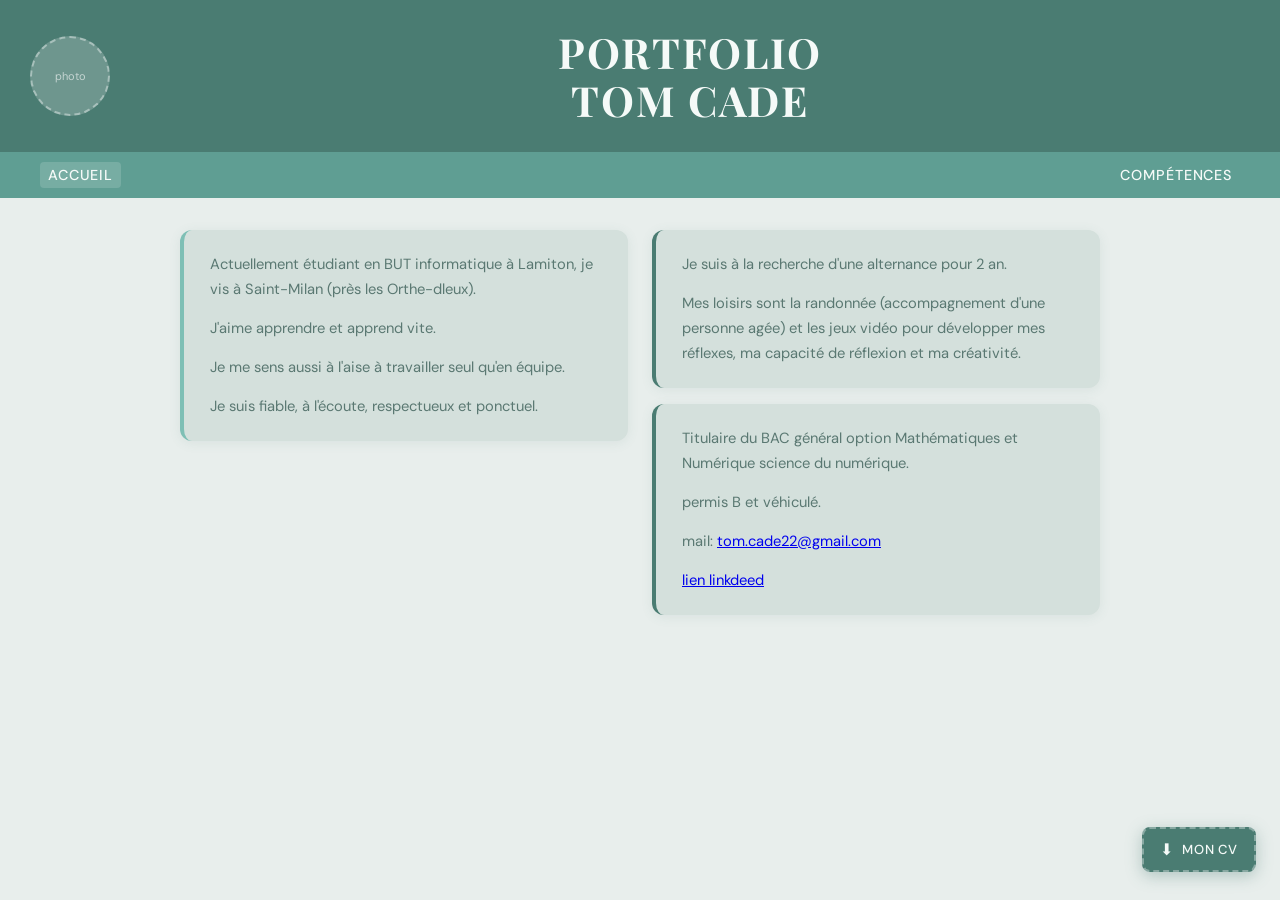
<file: site/index.html>
<!DOCTYPE html>
<html lang="fr">
<head>
  <meta charset="UTF-8" />
  <meta name="viewport" content="width=device-width, initial-scale=1.0"/>
  <title>Portfolio Tom Cade – Accueil</title>
  <link href="https://fonts.googleapis.com/css2?family=Playfair+Display:wght@700&family=DM+Sans:wght@300;400;500&display=swap" rel="stylesheet"/>
  <link rel="stylesheet" href="style.css"/>
</head>
<body class="page-accueil">

  <header>
    <div class="header-photo">
      <div class="photo-placeholder">photo</div>
    </div>
    <div class="header-title">
      <h1>PORTFOLIO<br>TOM CADE</h1>
    </div>
  </header>

  <nav>
    <a href="accueil.html" class="active">accueil</a>
    <a href="competences.html">compétences</a>
  </nav>

  <main>
    <div class="col-left">
      <div class="card">
        <p>Actuellement étudiant en BUT informatique à Lamiton, je vis à Saint-Milan (près les Orthe-dleux).</p>
        <p>J'aime apprendre et apprend vite.</p>
        <p>Je me sens aussi à l'aise à travailler seul qu'en équipe.</p>
        <p>Je suis fiable, à l'écoute, respectueux et ponctuel.</p>
      </div>
    </div>
    <div class="col-right">
      <div class="card">
        <p>Je suis à la recherche d'une alternance pour 2 an.</p>
        <p>Mes loisirs sont la randonnée (accompagnement d'une personne agée) et les jeux vidéo pour développer mes réflexes, ma capacité de réflexion et ma créativité.</p>
      </div>
      <div class="card">
        <p>Titulaire du BAC général option Mathématiques et Numérique science du numérique.</p>
        <p>permis B et véhiculé.</p>
        <p>mail: <a href = "mailo: tom.cade22@gmail.com">tom.cade22@gmail.com</a></p>
        <p><a href="www.linkedin.com/in/tom-cade-b745313ba">lien linkdeed</a>  </p>
      </div>
    </div>
  </main>



  <!-- ★ Remplace "CV_Tom_Cade.pdf" par le vrai nom de ton fichier CV -->
  <div class="cv-download">
    <a href="fichier_télécharger/CV_TOM_CADE.pdf" download title="CV TOM CADE">
      <span class="cv-icon">⬇</span> Mon CV
    </a>
  </div>

</body>
</html>
</file>
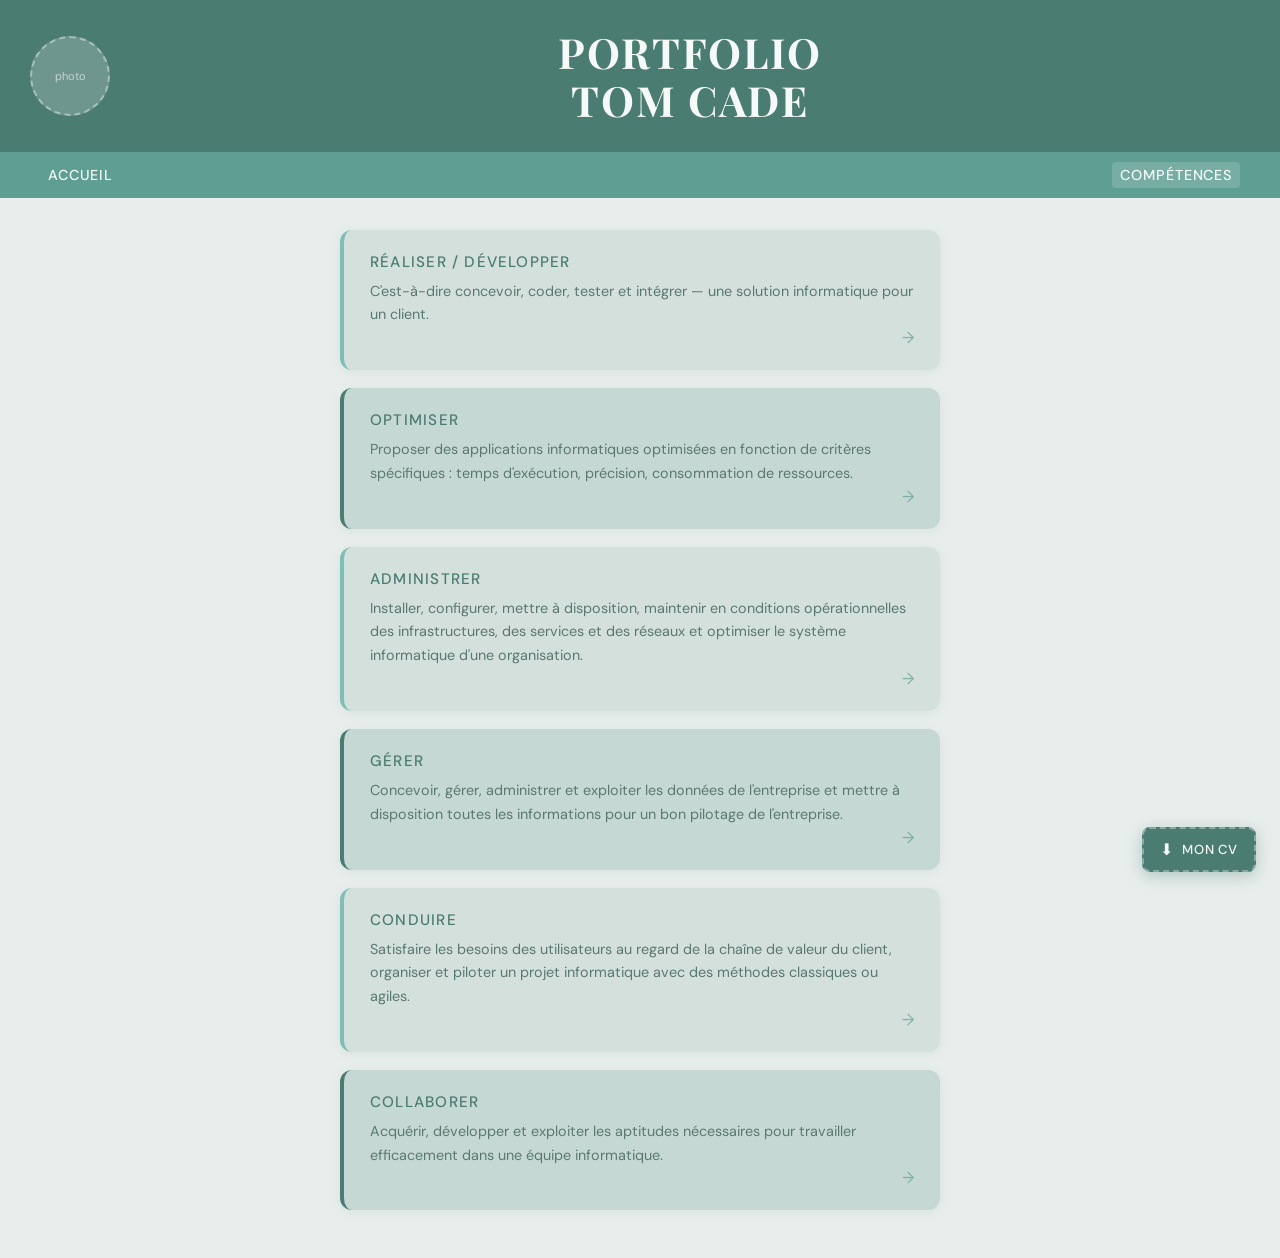
<file: site/competences.html>
<!DOCTYPE html>
<html lang="fr">
<head>
  <meta charset="UTF-8" />
  <meta name="viewport" content="width=device-width, initial-scale=1.0"/>
  <title>Portfolio Tom Cade – Compétences</title>
  <link href="https://fonts.googleapis.com/css2?family=Playfair+Display:wght@700&family=DM+Sans:wght@300;400;500&display=swap" rel="stylesheet"/>
  <link rel="stylesheet" href="style.css"/>
</head>
<body class="page-competences">

  <header>
    <div class="header-photo">
      <div class="photo-placeholder">photo</div>
    </div>
    <div class="header-title">
      <h1>PORTFOLIO<br>TOM CADE</h1>
    </div>
  </header>

  <nav>
    <a href="index.html">accueil</a>
    <a href="competences.html" class="active">compétences</a>
  </nav>

  <main>
    <a href="detail_competence_réaliser.html" class="card comp-card comp-link">
      <h2>Réaliser / Développer</h2>
      <p>C'est-à-dire concevoir, coder, tester et intégrer — une solution informatique pour un client.</p>
    </a>
    <a href="detail_competence_optimise.html" class="card comp-card comp-link">
      <h2>Optimiser</h2>
      <p>Proposer des applications informatiques optimisées en fonction de critères spécifiques : temps d'exécution, précision, consommation de ressources.</p>
    </a>
    <a href="detail_competence_administre.html" class="card comp-card comp-link">
      <h2>Administrer</h2>
      <p>Installer, configurer, mettre à disposition, maintenir en conditions opérationnelles des infrastructures, des services et des réseaux et optimiser le système informatique d'une organisation.</p>
    </a>
    <a href="detail_competence_gerer.html" class="card comp-card comp-link">
      <h2>Gérer</h2>
      <p>Concevoir, gérer, administrer et exploiter les données de l'entreprise et mettre à disposition toutes les informations pour un bon pilotage de l'entreprise.</p>
    </a>
    <a href="detail_competence_conduire.html" class="card comp-card comp-link">
      <h2>Conduire</h2>
      <p>Satisfaire les besoins des utilisateurs au regard de la chaîne de valeur du client, organiser et piloter un projet informatique avec des méthodes classiques ou agiles.</p>
    </a>
    <a href="detail_competence_collaborer.html" class="card comp-card comp-link">
      <h2>Collaborer</h2>
      <p>Acquérir, développer et exploiter les aptitudes nécessaires pour travailler efficacement dans une équipe informatique.</p>
    </a>
  </main>



  
  <!-- ★ Remplace "CV_Tom_Cade.pdf" par le vrai nom de ton fichier CV -->
  <div class="cv-download">
    <a href="fichier_télécharger/CV_TOM_CADE.pdf" download title="CV TOM CADE">
      <span class="cv-icon">⬇</span> Mon CV
    </a>
  </div>

</body>
</html>
</file>
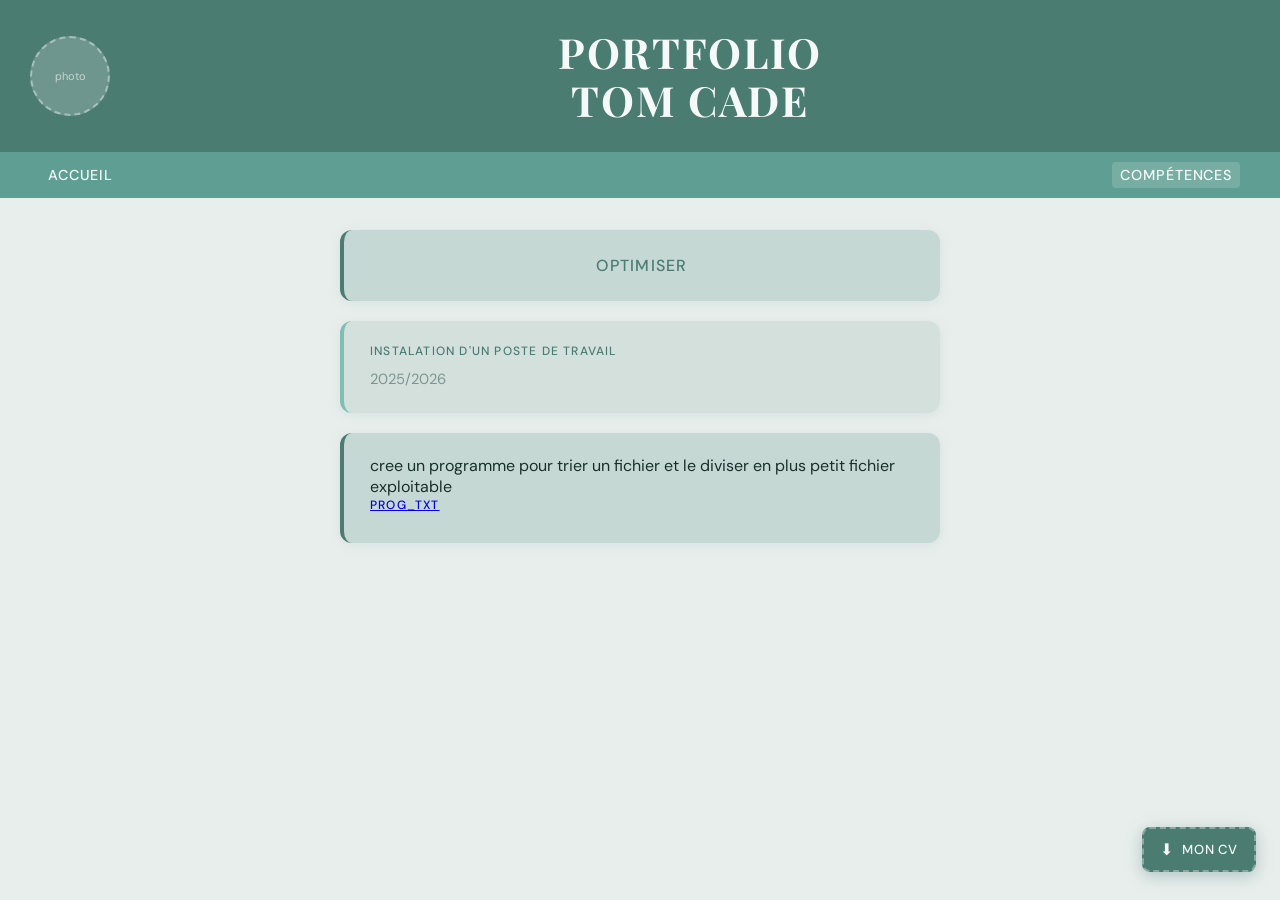
<file: site/detail_competence_administre.html>
<!DOCTYPE html>
<html lang="fr">
<head>
  <meta charset="UTF-8" />
  <meta name="viewport" content="width=device-width, initial-scale=1.0"/>
  <title>Portfolio Tom Cade – Détail compétence</title>
  <link href="https://fonts.googleapis.com/css2?family=Playfair+Display:wght@700&family=DM+Sans:wght@300;400;500&display=swap" rel="stylesheet"/>
  <link rel="stylesheet" href="style.css"/>
</head>
<body class="page-detail">

  <header>
    <div class="header-photo">
      <div class="photo-placeholder">photo</div>
    </div>
    <div class="header-title">
      <h1>PORTFOLIO<br>TOM CADE</h1>
    </div>
  </header>

  <nav>
    <a href="index.html">accueil</a>
    <a href="competences.html" class="active">compétences</a>
  </nav>

  <main>
    <div class="card card-title">
      <p>OPtimiser</p>
    </div>
    <div class="card card-project-header">
      <div class="card-label">instalation d'un poste de travail</div>
      <input type="text" placeholder="2025/2026 " />
    </div>
    <div class="card card-project-body">
      <div>cree un programme pour trier un fichier et le diviser en plus petit fichier exploitable </div>
      <div class="card-label" ><a href="fichier_télécharger/prog_txt" download>prog_txt</a></div>
    </div>
  </main>




  <!-- ★ Remplace "CV_Tom_Cade.pdf" par le vrai nom de ton fichier CV -->
  <div class="cv-download">
    <a href="fichier_télécharger/CV_TOM_CADE.pdf" download title="CV TOM CADE">
      <span class="cv-icon">⬇</span> Mon CV
    </a>
  </div>

</body>
</html>
</file>
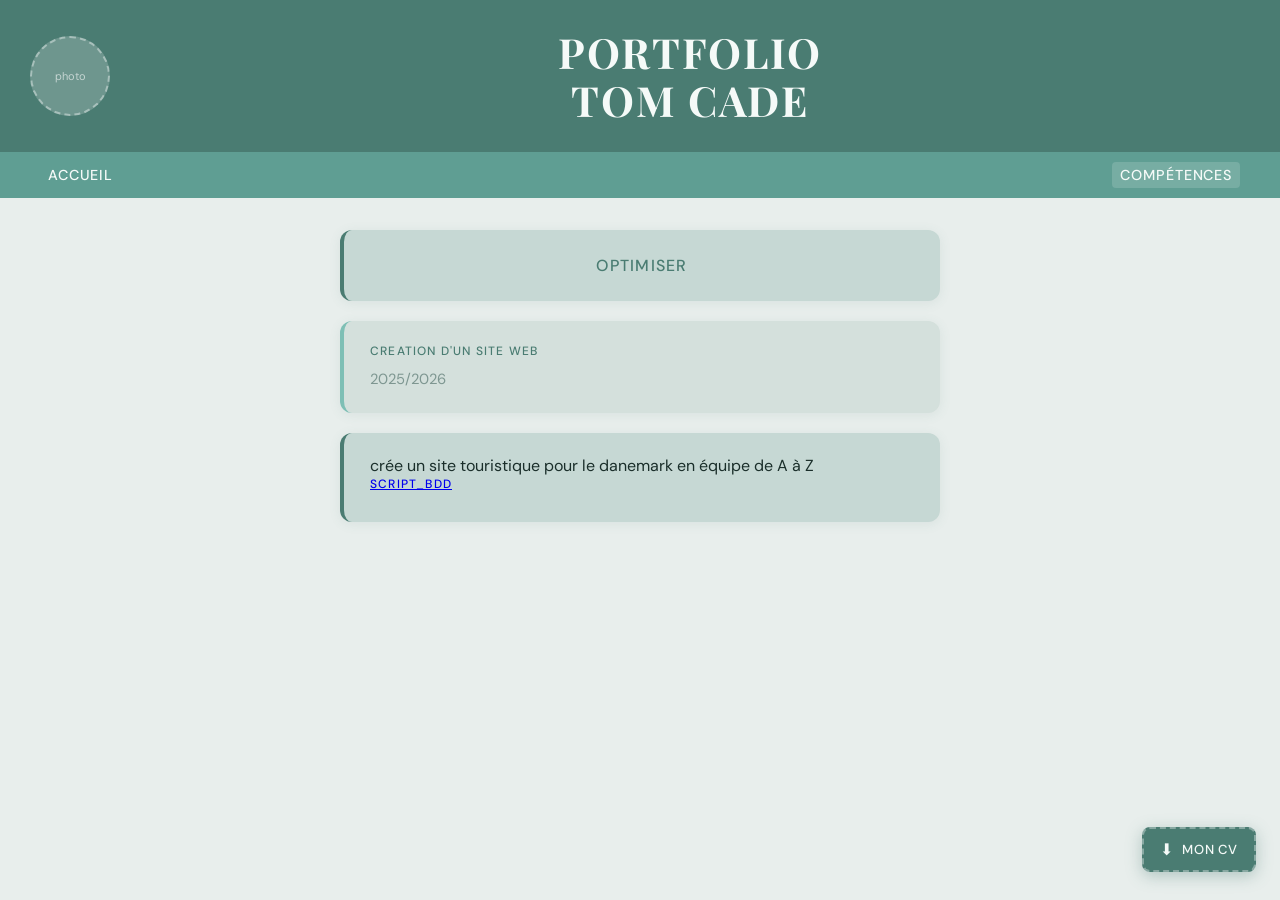
<file: site/detail_competence_collaborer.html>
<!DOCTYPE html>
<html lang="fr">
<head>
  <meta charset="UTF-8" />
  <meta name="viewport" content="width=device-width, initial-scale=1.0"/>
  <title>Portfolio Tom Cade – Détail compétence</title>
  <link href="https://fonts.googleapis.com/css2?family=Playfair+Display:wght@700&family=DM+Sans:wght@300;400;500&display=swap" rel="stylesheet"/>
  <link rel="stylesheet" href="style.css"/>
</head>
<body class="page-detail">

  <header>
    <div class="header-photo">
      <div class="photo-placeholder">photo</div>
    </div>
    <div class="header-title">
      <h1>PORTFOLIO<br>TOM CADE</h1>
    </div>
  </header>

  <nav>
    <a href="index.html">accueil</a>
    <a href="competences.html" class="active">compétences</a>
  </nav>

  <main>
    <div class="card card-title">
      <p>OPtimiser</p>
    </div>
    <div class="card card-project-header">
      <div class="card-label">Creation d'un site web</div>
      <input type="text" placeholder="2025/2026 " />
    </div>
    <div class="card card-project-body">
      <div>crée un site touristique pour le danemark en équipe de A à Z</div>
      <div class="card-label" ><a href="fichier_télécharger/site.zip" download>script_bdd</a></div>
    </div>
  </main>




  <!-- ★ Remplace "CV_Tom_Cade.pdf" par le vrai nom de ton fichier CV -->
  <div class="cv-download">
    <a href="fichier_télécharger/CV_TOM_CADE.pdf" download title="CV TOM CADE">
      <span class="cv-icon">⬇</span> Mon CV
    </a>
  </div>

</body>
</html>
</file>
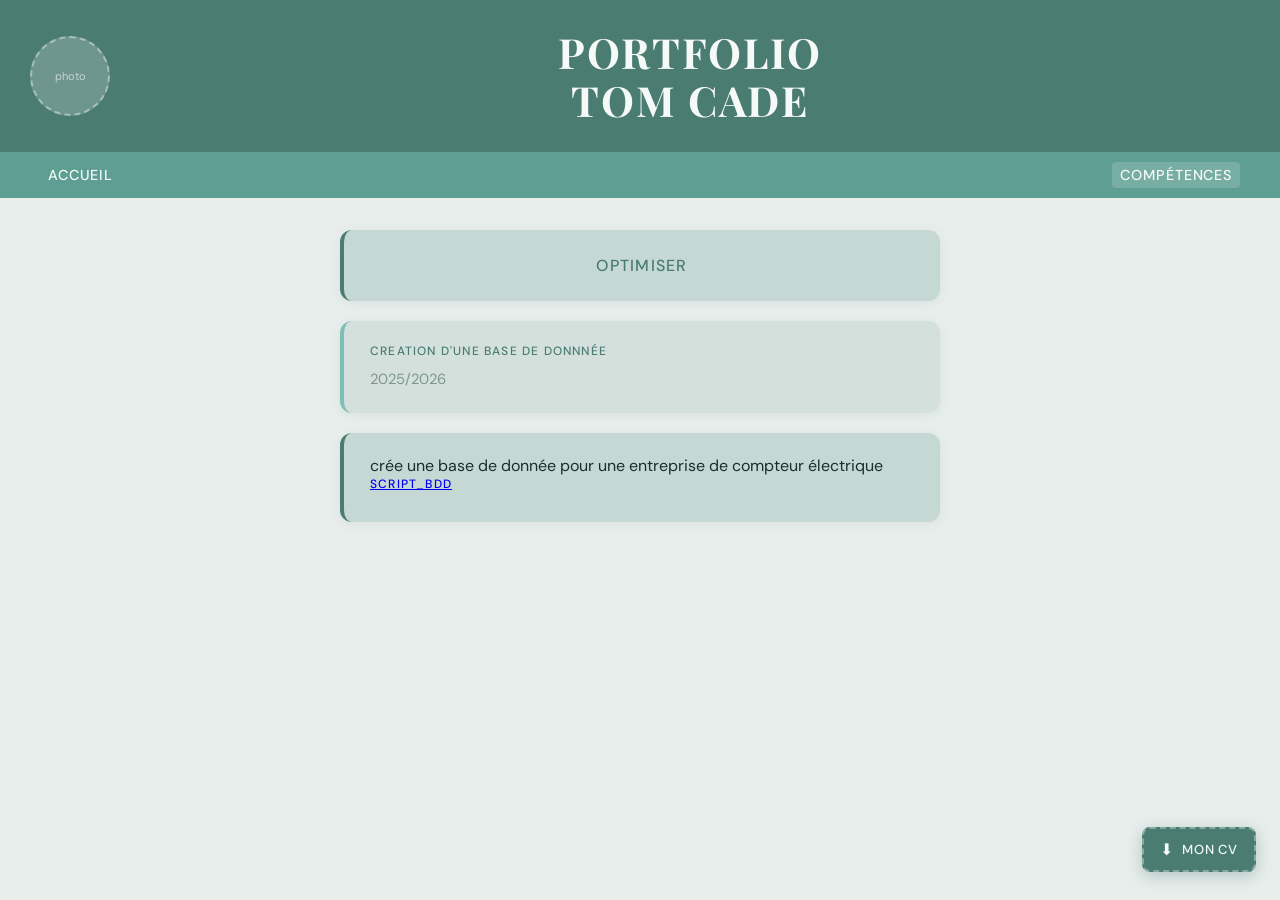
<file: site/detail_competence_gerer.html>
<!DOCTYPE html>
<html lang="fr">
<head>
  <meta charset="UTF-8" />
  <meta name="viewport" content="width=device-width, initial-scale=1.0"/>
  <title>Portfolio Tom Cade – Détail compétence</title>
  <link href="https://fonts.googleapis.com/css2?family=Playfair+Display:wght@700&family=DM+Sans:wght@300;400;500&display=swap" rel="stylesheet"/>
  <link rel="stylesheet" href="style.css"/>
</head>
<body class="page-detail">

  <header>
    <div class="header-photo">
      <div class="photo-placeholder">photo</div>
    </div>
    <div class="header-title">
      <h1>PORTFOLIO<br>TOM CADE</h1>
    </div>
  </header>

  <nav>
    <a href="index.html">accueil</a>
    <a href="competences.html" class="active">compétences</a>
  </nav>

  <main>
    <div class="card card-title">
      <p>OPtimiser</p>
    </div>
    <div class="card card-project-header">
      <div class="card-label">Creation d'une base de donnnée</div>
      <input type="text" placeholder="2025/2026 " />
    </div>
    <div class="card card-project-body">
      <div>crée une base de donnée pour une entreprise de compteur électrique</div>
      <div class="card-label" ><a href="fichier_télécharger/script_sae" download>script_bdd</a></div>
    </div>
  </main>




  <!-- ★ Remplace "CV_Tom_Cade.pdf" par le vrai nom de ton fichier CV -->
  <div class="cv-download">
    <a href="fichier_télécharger/CV_TOM_CADE.pdf" download title="CV TOM CADE">
      <span class="cv-icon">⬇</span> Mon CV
    </a>
  </div>

</body>
</html>
</file>
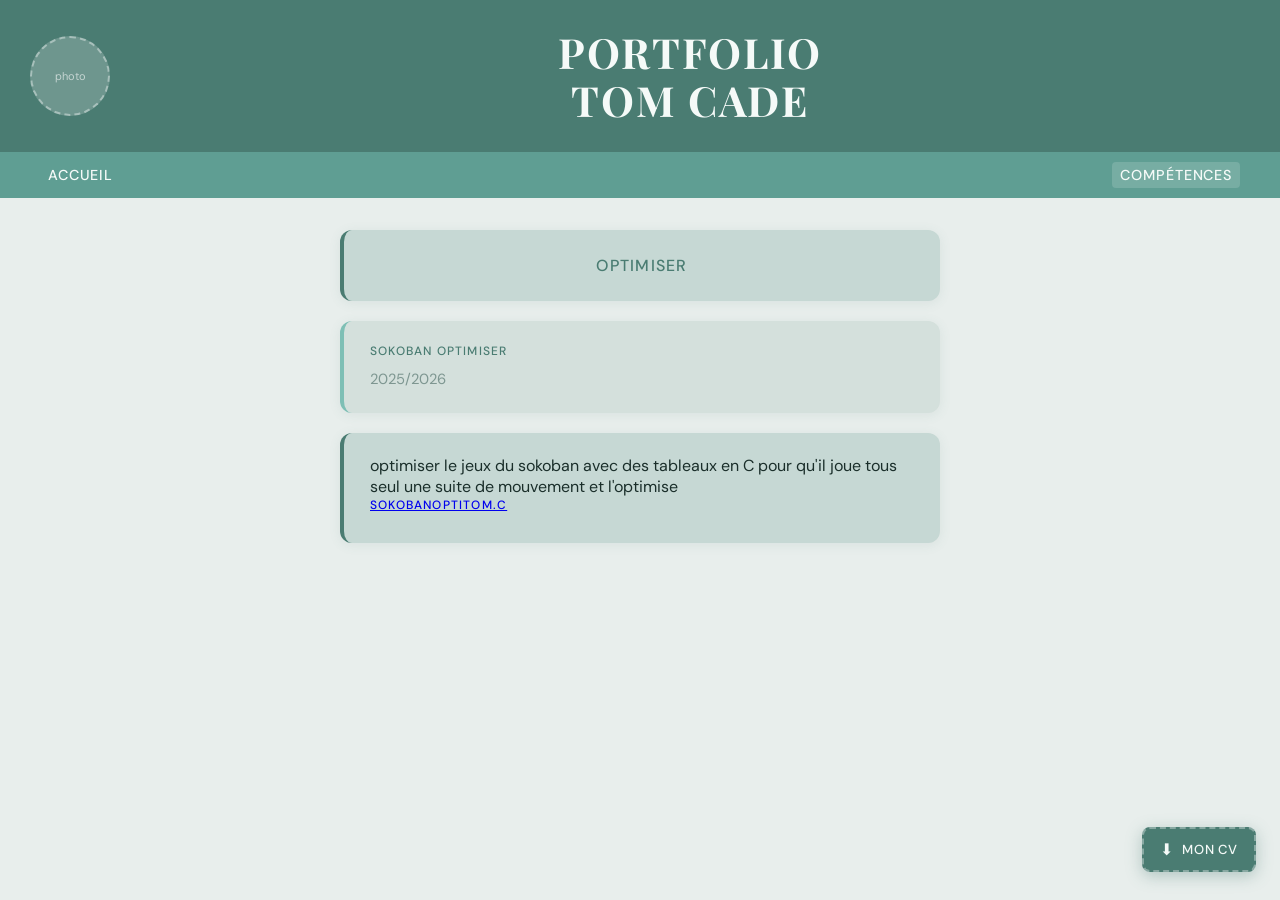
<file: site/detail_competence_optimise.html>
<!DOCTYPE html>
<html lang="fr">
<head>
  <meta charset="UTF-8" />
  <meta name="viewport" content="width=device-width, initial-scale=1.0"/>
  <title>Portfolio Tom Cade – Détail compétence</title>
  <link href="https://fonts.googleapis.com/css2?family=Playfair+Display:wght@700&family=DM+Sans:wght@300;400;500&display=swap" rel="stylesheet"/>
  <link rel="stylesheet" href="style.css"/>
</head>
<body class="page-detail">

  <header>
    <div class="header-photo">
      <div class="photo-placeholder">photo</div>
    </div>
    <div class="header-title">
      <h1>PORTFOLIO<br>TOM CADE</h1>
    </div>
  </header>

  <nav>
    <a href="index.html">accueil</a>
    <a href="competences.html" class="active">compétences</a>
  </nav>

  <main>
    <div class="card card-title">
      <p>OPtimiser</p>
    </div>
    <div class="card card-project-header">
      <div class="card-label">Sokoban Optimiser</div>
      <input type="text" placeholder="2025/2026 " />
    </div>
    <div class="card card-project-body">
      <div>optimiser le jeux du sokoban avec des tableaux en C pour qu'il joue tous seul une suite de mouvement et l'optimise </div>
      <div class="card-label" ><a href="fichier_télécharger/sokobanOptiTom.c" download>sokobanOptiTom.c</a></div>
    </div>
  </main>




  <!-- ★ Remplace "CV_Tom_Cade.pdf" par le vrai nom de ton fichier CV -->
  <div class="cv-download">
    <a href="fichier_télécharger/CV_TOM_CADE.pdf" download title="CV TOM CADE">
      <span class="cv-icon">⬇</span> Mon CV
    </a>
  </div>

</body>
</html>
</file>
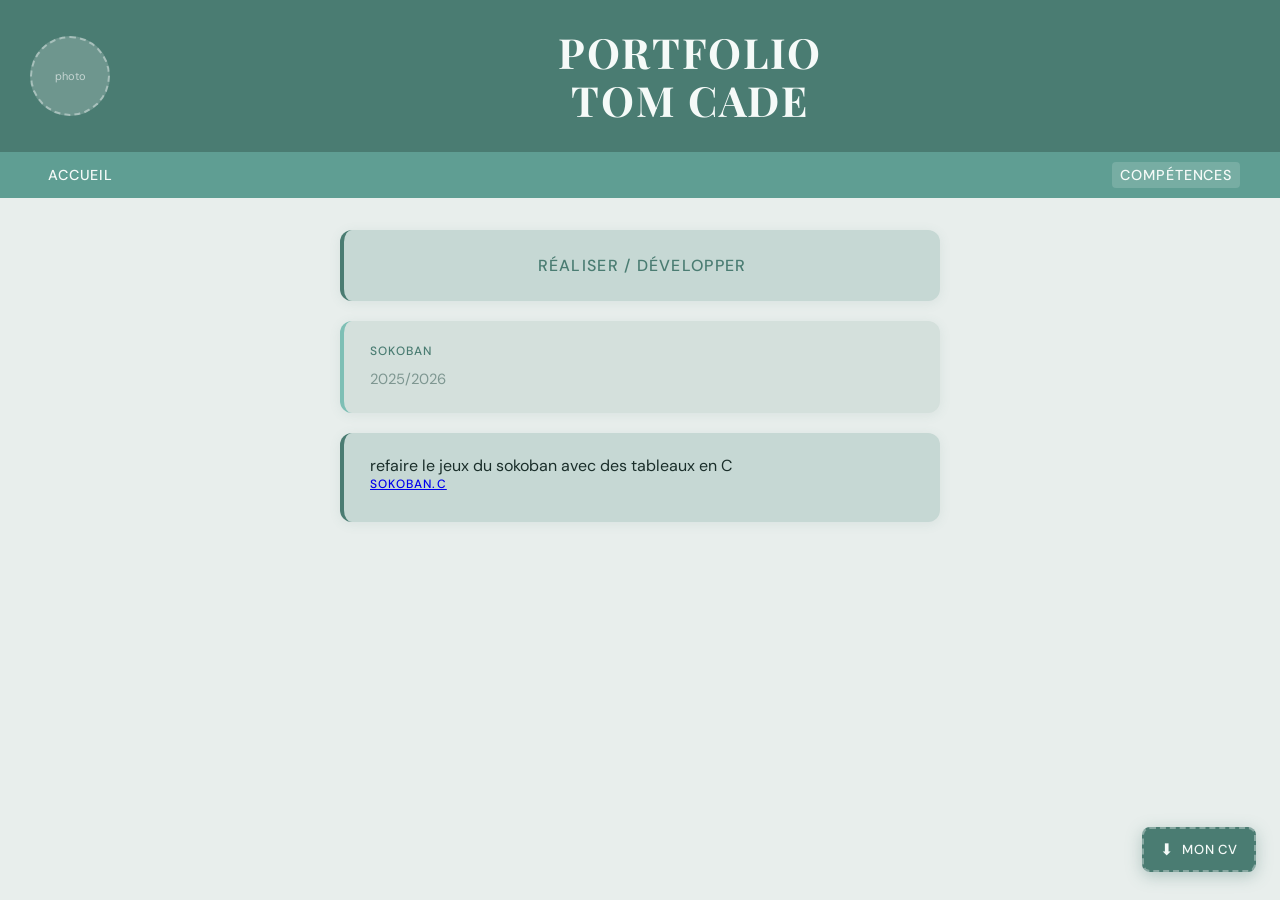
<file: site/detail_competence_réaliser.html>
<!DOCTYPE html>
<html lang="fr">
<head>
  <meta charset="UTF-8" />
  <meta name="viewport" content="width=device-width, initial-scale=1.0"/>
  <title>Portfolio Tom Cade – Détail compétence</title>
  <link href="https://fonts.googleapis.com/css2?family=Playfair+Display:wght@700&family=DM+Sans:wght@300;400;500&display=swap" rel="stylesheet"/>
  <link rel="stylesheet" href="style.css"/>
</head>
<body class="page-detail">

  <header>
    <div class="header-photo">
      <div class="photo-placeholder">photo</div>
    </div>
    <div class="header-title">
      <h1>PORTFOLIO<br>TOM CADE</h1>
    </div>
  </header>

  <nav>
    <a href="index.html">accueil</a>
    <a href="competences.html" class="active">compétences</a>
  </nav>

  <main>
    <div class="card card-title">
      <p>Réaliser / Développer</p>
    </div>
    <div class="card card-project-header">
      <div class="card-label">Sokoban</div>
      <input type="text" placeholder="2025/2026 " />
    </div>
    <div class="card card-project-body">
      <div>refaire le jeux du sokoban avec des tableaux en C </div>
      <div class="card-label" ><a href="fichier_télécharger/sokoban.c" download>sokoban.c</a></div>
    </div>
  </main>





  <!-- ★ Remplace "CV_Tom_Cade.pdf" par le vrai nom de ton fichier CV -->
  <div class="cv-download">
    <a href="fichier_télécharger/CV_TOM_CADE.pdf" download title="CV TOM CADE">
      <span class="cv-icon">⬇</span> Mon CV
    </a>
  </div>

</body>
</html>
</file>
<file: site/style.css>
/* ── RESET ── */
*, *::before, *::after { box-sizing: border-box; margin: 0; padding: 0; }

/* ── VARIABLES ── */
:root {
  --teal-dark:  #4a7c72;
  --teal-mid:   #5f9e93;
  --teal-light: #7ebfb5;
  --bg:         #e8eeec;
  --card-bg:    #d4e0dc;
  --card-alt:   #c6d8d4;
  --text:       #1a2e2a;
  --muted:      #5a7872;
  --white:      #f5faf8;
}

/* ── BASE ── */
body {
  font-family: 'DM Sans', sans-serif;
  background: var(--bg);
  color: var(--text);
  min-height: 100vh;
}

/* ── HEADER ── */
header {
  background: var(--teal-dark);
  display: grid;
  grid-template-columns: 140px 1fr;
  align-items: center;
  padding: 28px 40px 28px 0;
  min-height: 120px;
}

.header-photo {
  display: flex;
  align-items: center;
  justify-content: center;
}

.photo-placeholder {
  width: 80px;
  height: 80px;
  border-radius: 50%;
  background: rgba(255,255,255,0.2);
  border: 2px dashed rgba(255,255,255,0.4);
  display: flex;
  align-items: center;
  justify-content: center;
  color: rgba(255,255,255,0.6);
  font-size: 11px;
  text-align: center;
}

.header-title { text-align: center; }

header h1 {
  font-family: 'Playfair Display', serif;
  font-size: clamp(1.6rem, 4vw, 2.6rem);
  color: var(--white);
  letter-spacing: 0.04em;
  line-height: 1.15;
}

/* ── NAV ── */
nav {
  background: var(--teal-mid);
  display: flex;
  justify-content: space-between;
  align-items: center;
  padding: 0 40px;
  height: 46px;
}

nav a {
  color: var(--white);
  text-decoration: none;
  font-size: 0.9rem;
  font-weight: 500;
  letter-spacing: 0.06em;
  text-transform: uppercase;
  padding: 4px 8px;
  border-radius: 4px;
  transition: background 0.2s;
}

nav a:hover,
nav a.active { background: rgba(255,255,255,0.15); }

/* ── SCROLL INDICATOR (carré fixe qui suit la page) ── */
.scroll-indicator {
  position: fixed;
  right: 18px;
  top: 50%;
  transform: translateY(-50%);
  width: 10px;
  height: 10px;
  background: var(--teal-dark);
  border-radius: 2px;
  opacity: 0.7;
  transition: top 0.1s linear;
  z-index: 999;
}

/* ── CARD COMMUNE ── */
.card {
  background: var(--card-bg);
  border-radius: 12px;
  padding: 22px 26px;
  box-shadow: 0 2px 12px rgba(74,124,114,0.1);
  border-left: 4px solid var(--teal-light);
}

/* ══════════════════════════════
   PAGE ACCUEIL
══════════════════════════════ */
.page-accueil main {
  display: grid;
  grid-template-columns: 1fr 1fr;
  gap: 24px;
  padding: 32px 40px;
  max-width: 1000px;
  margin: 0 auto;
  align-items: start;
}

.col-left .card { border-left-color: var(--teal-light); }

.col-right {
  display: flex;
  flex-direction: column;
  gap: 16px;
}

.col-right .card { border-left-color: var(--teal-dark); }

.card p {
  font-size: 0.92rem;
  line-height: 1.7;
  color: var(--muted);
  margin-bottom: 14px;
}

.card p:last-child { margin-bottom: 0; }

.watermark {
  font-size: 0.7rem;
  color: rgba(90,120,114,0.4);
  text-transform: uppercase;
  letter-spacing: 0.1em;
  margin-bottom: 6px;
}

/* ══════════════════════════════
   PAGE COMPÉTENCES
══════════════════════════════ */
.page-competences main {
  max-width: 680px;
  margin: 0 auto;
  padding: 32px 40px 48px;
  display: flex;
  flex-direction: column;
  gap: 18px;
}

.comp-card {
  border-left: 4px solid var(--teal-light);
  transition: transform 0.18s, box-shadow 0.18s;
  cursor: default;
}

.comp-card:hover {
  transform: translateX(4px);
  box-shadow: 0 4px 20px rgba(74,124,114,0.2);
}

.comp-card:nth-child(even) {
  background: var(--card-alt);
  border-left-color: var(--teal-dark);
}

/* Cartes compétences cliquables */
a.comp-link {
  display: block;
  text-decoration: none;
  color: inherit;
  cursor: pointer;
}

a.comp-link:hover {
  transform: translateX(6px);
  box-shadow: 0 4px 20px rgba(74,124,114,0.25);
}

a.comp-link::after {
  content: '→';
  float: right;
  color: var(--teal-mid);
  font-size: 1rem;
  opacity: 0.7;
  transition: opacity 0.2s, transform 0.2s;
}

a.comp-link:hover::after {
  opacity: 1;
  transform: translateX(4px);
}

.comp-card h2 {
  font-size: 0.95rem;
  font-weight: 500;
  color: var(--teal-dark);
  text-transform: uppercase;
  letter-spacing: 0.08em;
  margin-bottom: 8px;
}

.comp-card p {
  font-size: 0.9rem;
  line-height: 1.65;
  color: var(--muted);
}

/* ══════════════════════════════
   PAGE DÉTAIL COMPÉTENCE
══════════════════════════════ */
.page-detail main {
  max-width: 680px;
  margin: 0 auto;
  padding: 32px 40px 48px;
  display: flex;
  flex-direction: column;
  gap: 20px;
}

.card-label {
  font-size: 0.75rem;
  font-weight: 500;
  text-transform: uppercase;
  letter-spacing: 0.1em;
  color: var(--teal-dark);
  margin-bottom: 8px;
}

.card-title {
  background: var(--card-alt);
  border-left-color: var(--teal-dark);
  text-align: center;
}

.card-title p {
  font-size: 1rem;
  font-weight: 500;
  color: var(--teal-dark);
  text-transform: uppercase;
  letter-spacing: 0.08em;
}

.card-project-header { background: var(--card-bg); }

.card-project-header input,
.card-project-body input {
  width: 100%;
  border: none;
  background: transparent;
  font-family: 'DM Sans', sans-serif;
  font-size: 0.92rem;
  color: var(--muted);
  outline: none;
  padding: 2px 0;
}

.card-project-header input::placeholder,
.card-project-body input::placeholder {
  color: var(--muted);
  opacity: 0.7;
}

.card-project-body {
  background: var(--card-alt);
  border-left-color: var(--teal-dark);
  min-height: 80px;
}

/* ── BOUTON CV TÉLÉCHARGEABLE ── */
.cv-download {
  position: fixed;
  bottom: 28px;
  right: 24px;
  z-index: 1000;
}

.cv-download a {
  display: flex;
  align-items: center;
  gap: 8px;
  background: var(--teal-dark);
  color: var(--white);
  text-decoration: none;
  font-size: 0.82rem;
  font-weight: 500;
  letter-spacing: 0.06em;
  text-transform: uppercase;
  padding: 10px 16px;
  border-radius: 8px;
  box-shadow: 0 4px 16px rgba(74,124,114,0.35);
  transition: background 0.2s, transform 0.2s, box-shadow 0.2s;
  border: 2px dashed rgba(255,255,255,0.35);
}

.cv-download a:hover {
  background: var(--teal-mid);
  transform: translateY(-2px);
  box-shadow: 0 6px 22px rgba(74,124,114,0.45);
}

.cv-download .cv-icon { font-size: 1rem; }

/* ── RESPONSIVE ── */
@media (max-width: 640px) {
  header {
    grid-template-columns: 100px 1fr;
    padding: 18px 20px 18px 0;
  }
  .page-accueil main {
    grid-template-columns: 1fr;
    padding: 20px;
  }
  .page-competences main,
  .page-detail main {
    padding: 20px;
  }
  nav { padding: 0 20px; }
}
</file>
